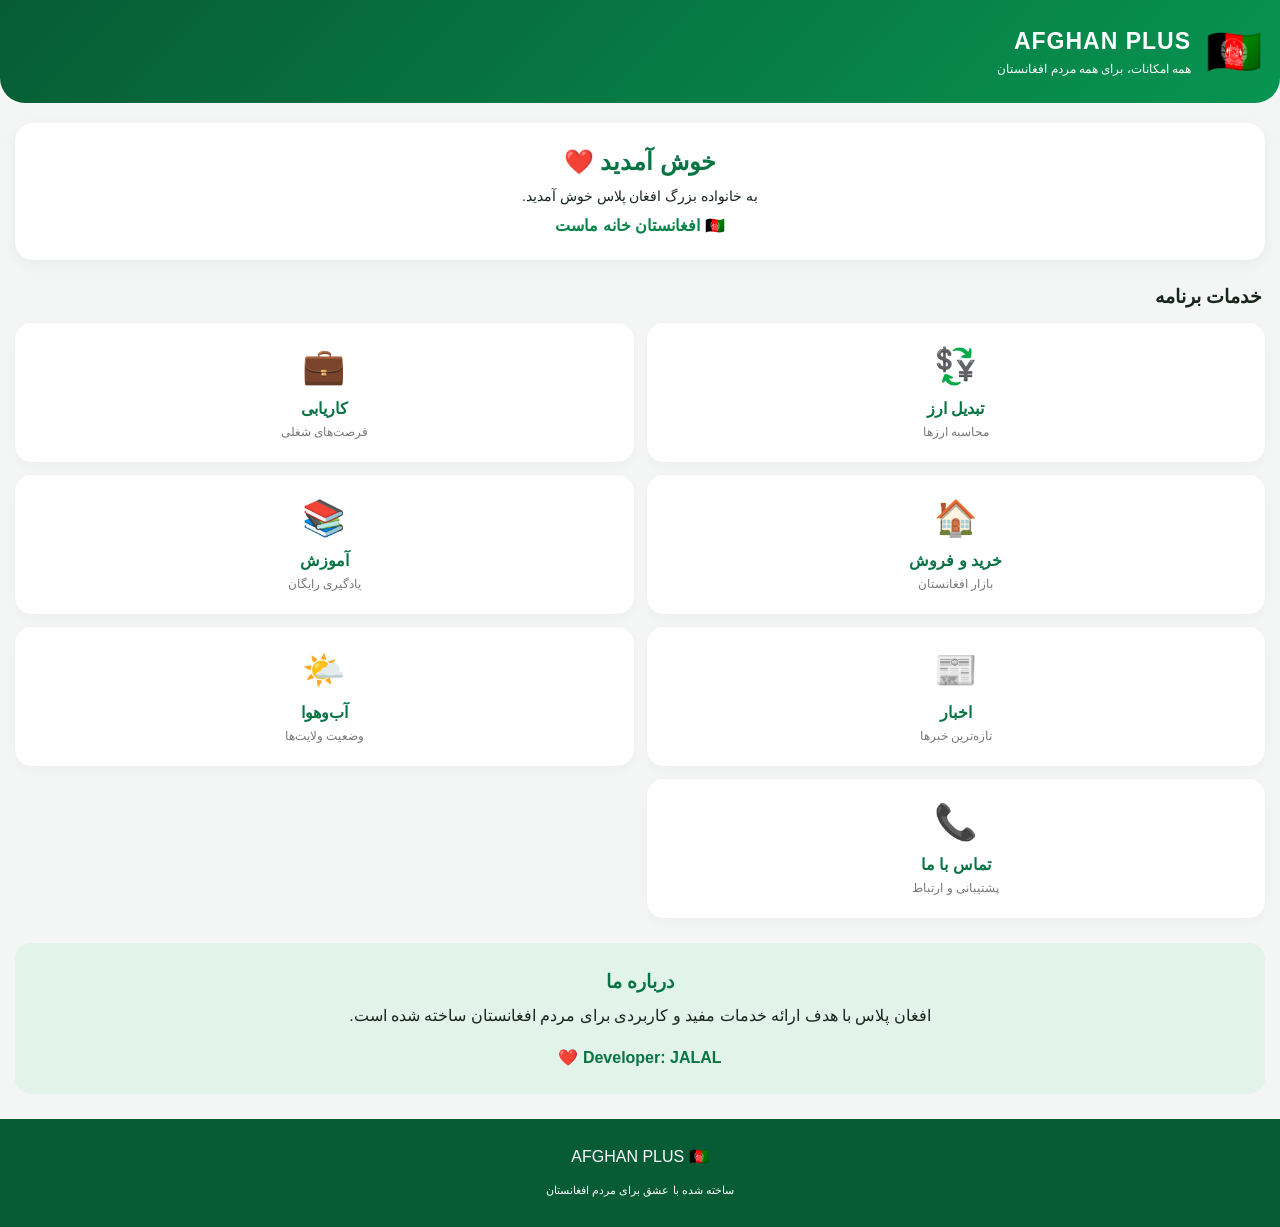
<file: index.html>
<!DOCTYPE html>
<html lang="fa" dir="rtl">
<head>
<meta charset="UTF-8">
<meta name="viewport" content="width=device-width, initial-scale=1.0">
<meta name="theme-color" content="#087443">
<meta name="description" content="افغان پلاس؛ اخبار، آب‌وهوا، تبدیل ارز، آموزش، کاریابی و بازار افغانستان.">
<link rel="manifest" href="./manifest.json">
<link rel="icon" href="./icon.svg" type="image/svg+xml">
<link rel="apple-touch-icon" href="./icon-512.png">
<title>AFGHAN PLUS</title>
<link rel="stylesheet" href="style.css">
</head>

<body>

<header>
    <div class="logo">🇦🇫</div>
    <div>
        <h1>AFGHAN PLUS</h1>
        <p>همه امکانات، برای همه مردم افغانستان</p>
    </div>
</header>

<section class="welcome">
    <h2>خوش آمدید ❤️</h2>
    <p>به خانواده بزرگ افغان پلاس خوش آمدید.</p>
    <span>🇦🇫 افغانستان خانه ماست</span>
</section>

<h3 class="section-title">خدمات برنامه</h3>

<div class="grid">

    <div class="card" onclick="openPage('currency')">
        <span>💱</span>
        <h3>تبدیل ارز</h3>
        <p>محاسبه ارزها</p>
    </div>

    <div class="card" onclick="openPage('jobs')">
        <span>💼</span>
        <h3>کاریابی</h3>
        <p>فرصت‌های شغلی</p>
    </div>

    <div class="card" onclick="openPage('market')">
        <span>🏠</span>
        <h3>خرید و فروش</h3>
        <p>بازار افغانستان</p>
    </div>

    <div class="card" onclick="openPage('education')">
        <span>📚</span>
        <h3>آموزش</h3>
        <p>یادگیری رایگان</p>
    </div>

    <div class="card" onclick="openPage('news')">
        <span>📰</span>
        <h3>اخبار</h3>
        <p>تازه‌ترین خبرها</p>
    </div>

    <div class="card" onclick="openPage('weather')">
        <span>🌤️</span>
        <h3>آب‌وهوا</h3>
        <p>وضعیت ولایت‌ها</p>
    </div>

    <div class="card" onclick="openPage('contact')">
        <span>📞</span>
        <h3>تماس با ما</h3>
        <p>پشتیبانی و ارتباط</p>
    </div>
</div>

<section class="about">
    <h3>درباره ما</h3>
    <p>
        افغان پلاس با هدف ارائه خدمات مفید و کاربردی
        برای مردم افغانستان ساخته شده است.
    </p>
    <p class="developer">Developer: JALAL ❤️</p>
</section>

<footer>
    <p>AFGHAN PLUS 🇦🇫</p>
    <small>ساخته شده با عشق برای مردم افغانستان</small>
</footer>

<script src="app.js"></script>

<script>
if ("serviceWorker" in navigator) {
    window.addEventListener("load", function () {
        navigator.serviceWorker.register("./sw.js")
            .then(function (registration) {
                console.log("Service Worker registered:", registration.scope);
            })
            .catch(function (error) {
                console.error("Service Worker registration failed:", error);
            });
    });
}
</script>

</body>
</html>
</file>
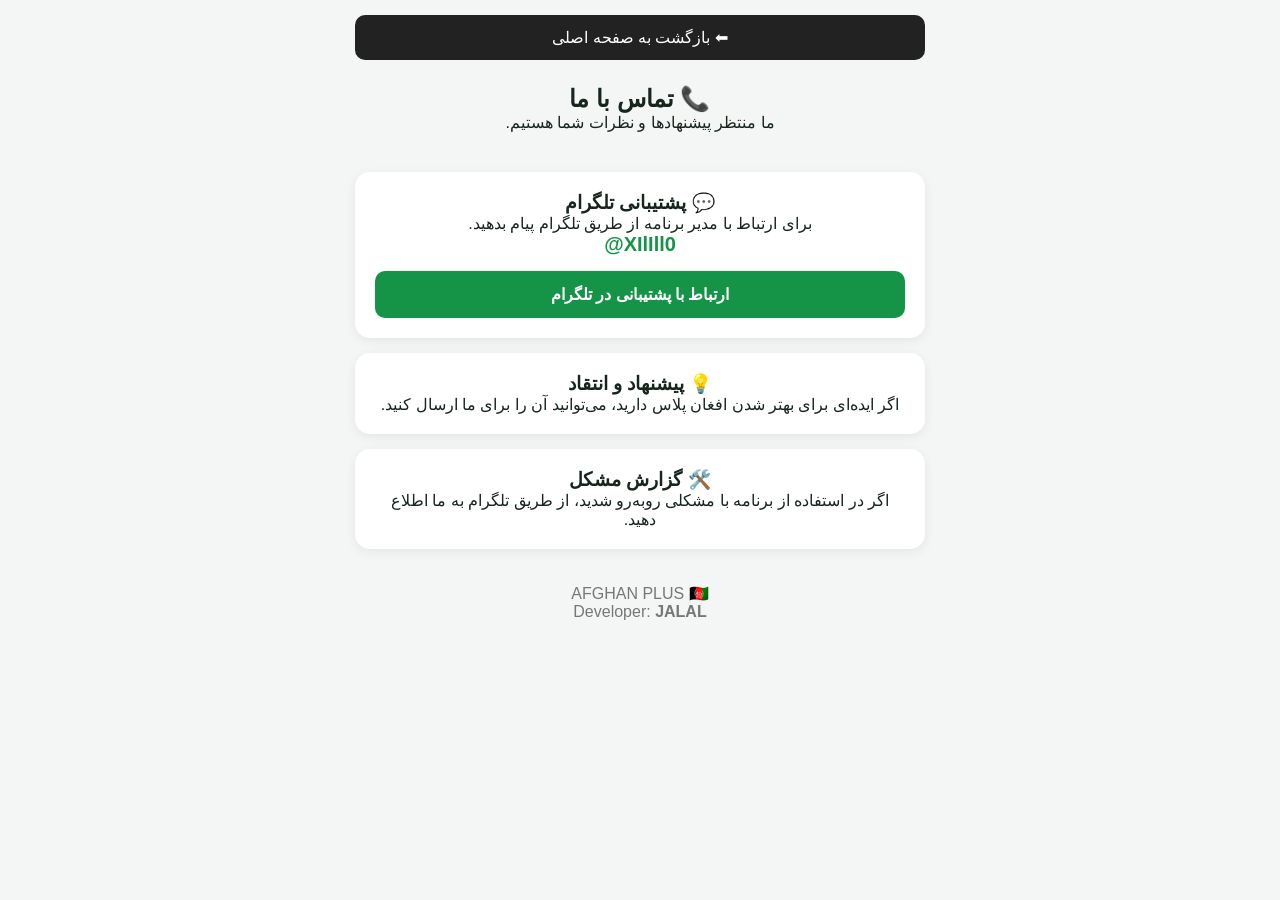
<file: contact.html>
<!DOCTYPE html>
<html lang="fa" dir="rtl">
<head>
<meta charset="UTF-8">
<meta name="viewport" content="width=device-width, initial-scale=1.0">
<title>تماس با ما | AFGHAN PLUS</title>
<link rel="stylesheet" href="style.css">

<style>
.container {
    max-width: 600px;
    margin: auto;
    padding: 15px;
}
.back {
    display: block;
    background: #222;
    color: white;
    text-align: center;
    padding: 13px;
    border-radius: 10px;
    text-decoration: none;
}
.header {
    text-align: center;
    padding: 25px 10px;
}
.box {
    background: white;
    padding: 20px;
    margin: 15px 0;
    border-radius: 15px;
    box-shadow: 0 3px 12px #0001;
    text-align: center;
}
.telegram {
    display: block;
    background: #159447;
    color: white;
    padding: 14px;
    border-radius: 10px;
    text-decoration: none;
    font-weight: bold;
    margin-top: 15px;
}
.username {
    direction: ltr;
    color: #159447;
    font-weight: bold;
    font-size: 20px;
}
.footer {
    text-align: center;
    padding: 20px;
    color: #777;
}
</style>
</head>

<body>

<div class="container">

<a href="index.html" class="back">⬅ بازگشت به صفحه اصلی</a>

<div class="header">
<h2>📞 تماس با ما</h2>
<p>ما منتظر پیشنهادها و نظرات شما هستیم.</p>
</div>

<div class="box">
<h3>💬 پشتیبانی تلگرام</h3>
<p>برای ارتباط با مدیر برنامه از طریق تلگرام پیام بدهید.</p>

<div class="username">@XIlIll0</div>

<a class="telegram"
href="https://t.me/XIlIll0"
target="_blank">
ارتباط با پشتیبانی در تلگرام
</a>
</div>

<div class="box">
<h3>💡 پیشنهاد و انتقاد</h3>
<p>
اگر ایده‌ای برای بهتر شدن افغان پلاس دارید،
می‌توانید آن را برای ما ارسال کنید.
</p>
</div>

<div class="box">
<h3>🛠️ گزارش مشکل</h3>
<p>
اگر در استفاده از برنامه با مشکلی روبه‌رو شدید،
از طریق تلگرام به ما اطلاع دهید.
</p>
</div>

<div class="footer">
<p>AFGHAN PLUS 🇦🇫</p>
<p>Developer: <b>JALAL</b></p>
</div>

</div>

</body>
</html>
</file>
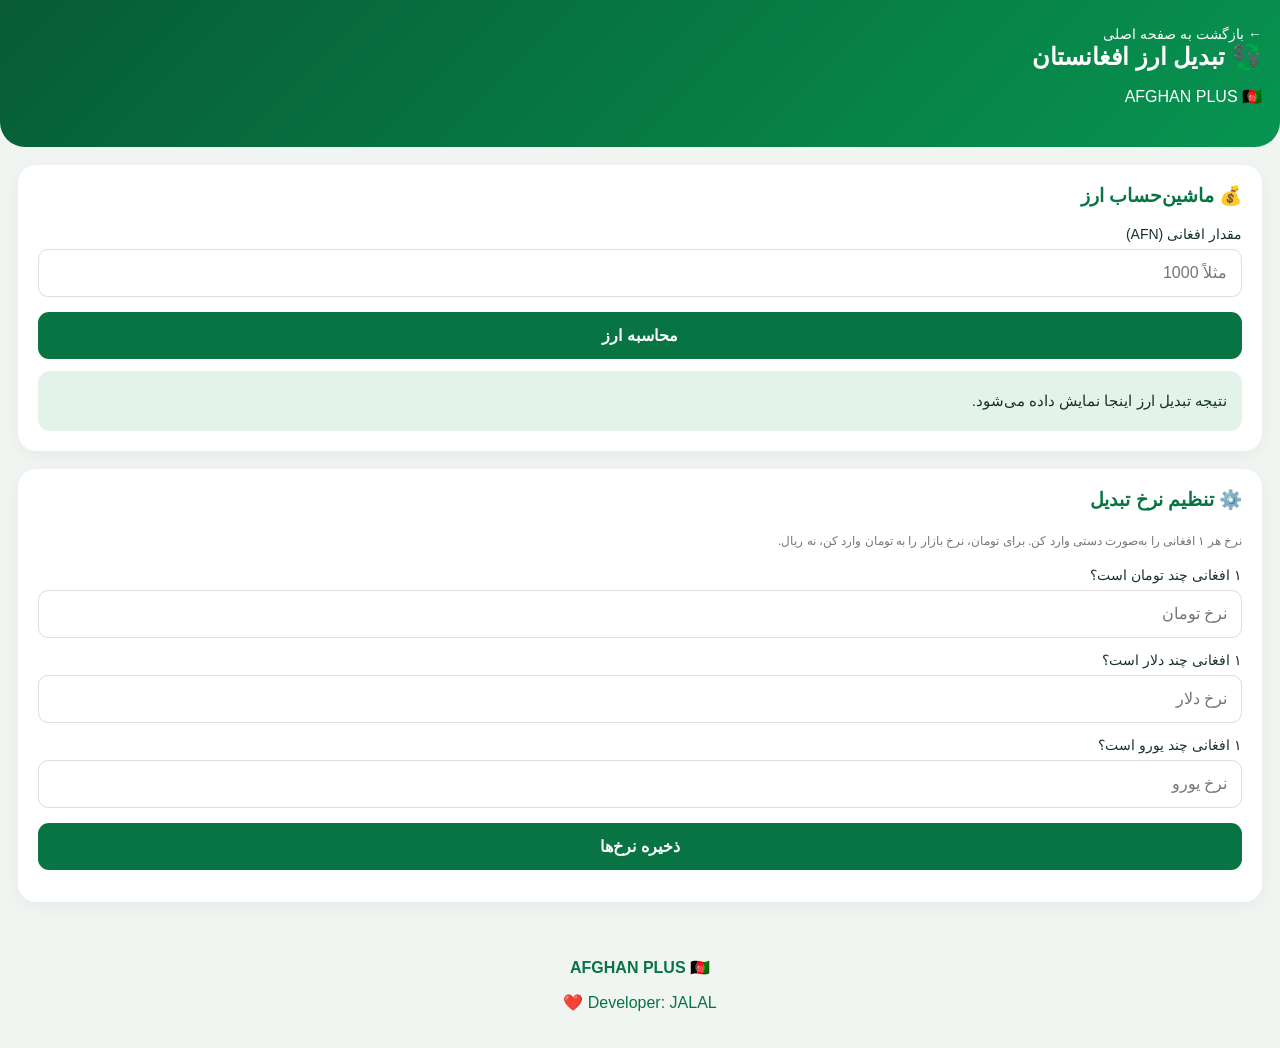
<file: currency.html>
<!DOCTYPE html>
<html lang="fa" dir="rtl">
<head>
<meta charset="UTF-8">
<meta name="viewport" content="width=device-width, initial-scale=1">
<meta name="theme-color" content="#075c35">
<title>AFGHAN PLUS - Currency</title>

<style>
* {
    box-sizing: border-box;
}

body {
    margin: 0;
    background: #f1f5f2;
    font-family: sans-serif;
    color: #183326;
}

header {
    background: linear-gradient(135deg,#075c35,#079451);
    color: white;
    padding: 25px 18px;
    border-radius: 0 0 25px 25px;
}

header h2 {
    margin: 0 0 8px;
}

.back {
    color: white;
    text-decoration: none;
    font-size: 14px;
}

.container {
    padding: 18px;
}

.box {
    background: white;
    padding: 20px;
    border-radius: 18px;
    margin-bottom: 18px;
    box-shadow: 0 4px 15px #0000000b;
}

h3 {
    color: #087443;
    margin-top: 0;
}

label {
    display: block;
    margin: 14px 0 7px;
    font-size: 14px;
}

input {
    width: 100%;
    padding: 14px;
    border: 1px solid #ddd;
    border-radius: 10px;
    font-size: 16px;
    outline: none;
}

input:focus {
    border-color: #079451;
}

button {
    width: 100%;
    padding: 14px;
    margin-top: 15px;
    background: #087443;
    color: white;
    border: none;
    border-radius: 11px;
    font-size: 16px;
    font-weight: bold;
}

.result {
    background: #e3f3e9;
    padding: 15px;
    border-radius: 12px;
    margin-top: 12px;
    line-height: 2;
    font-size: 15px;
}

.note {
    font-size: 12px;
    color: #777;
    line-height: 2;
}

footer {
    text-align: center;
    padding: 20px;
    color: #087443;
}
</style>
</head>

<body>

<header>
    <a href="index.html" class="back">← بازگشت به صفحه اصلی</a>
    <h2>💱 تبدیل ارز افغانستان</h2>
    <p>AFGHAN PLUS 🇦🇫</p>
</header>

<div class="container">

<div class="box">
    <h3>💰 ماشین‌حساب ارز</h3>

    <label>مقدار افغانی (AFN)</label>
    <input id="amount" type="number" placeholder="مثلاً 1000" min="0">

    <button onclick="convert()">محاسبه ارز</button>

    <div class="result" id="result">
        نتیجه تبدیل ارز اینجا نمایش داده می‌شود.
    </div>
</div>

<div class="box">
    <h3>⚙️ تنظیم نرخ تبدیل</h3>

    <p class="note">
    نرخ هر ۱ افغانی را به‌صورت دستی وارد کن.
    برای تومان، نرخ بازار را به تومان وارد کن، نه ریال.
    </p>

    <label>۱ افغانی چند تومان است؟</label>
    <input id="toman" type="number" placeholder="نرخ تومان">

    <label>۱ افغانی چند دلار است؟</label>
    <input id="usd" type="number" step="any" placeholder="نرخ دلار">

    <label>۱ افغانی چند یورو است؟</label>
    <input id="eur" type="number" step="any" placeholder="نرخ یورو">

    <button onclick="saveRates()">ذخیره نرخ‌ها</button>

    <p class="note" id="status"></p>
</div>

</div>

<footer>
    <b>AFGHAN PLUS 🇦🇫</b>
    <p>Developer: JALAL ❤️</p>
</footer>

<script src="currency.js"></script>
</body>
</html>
</file>
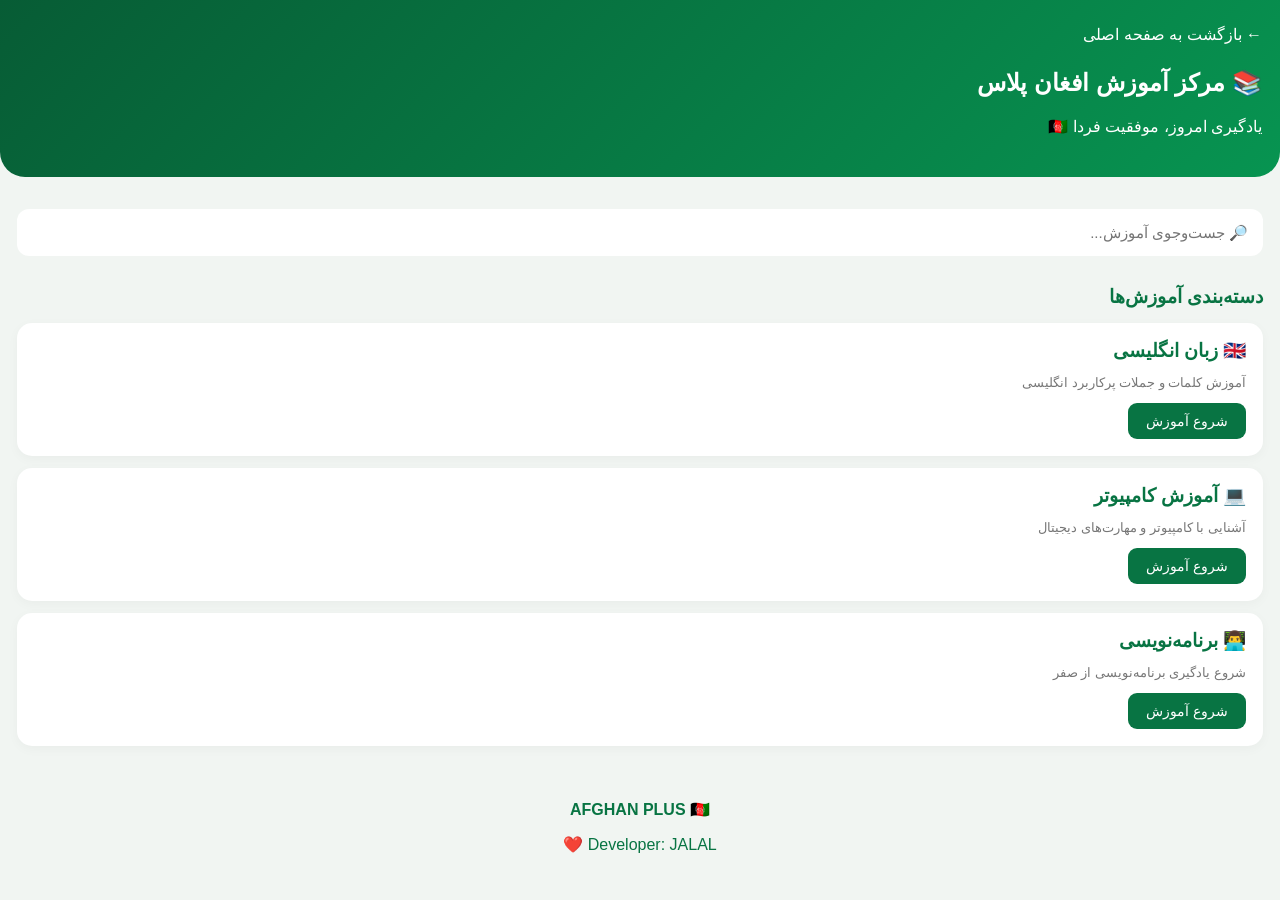
<file: education.html>
<!DOCTYPE html>
<html lang="fa" dir="rtl">
<head>
<meta charset="UTF-8">
<meta name="viewport" content="width=device-width, initial-scale=1">
<meta name="theme-color" content="#075c35">
<title>AFGHAN PLUS EDUCATION</title>
<style>
*{box-sizing:border-box}
body{margin:0;background:#f1f5f2;font-family:sans-serif;color:#183326}
header{background:linear-gradient(135deg,#075c35,#079451);color:white;padding:25px 18px;border-radius:0 0 25px 25px}
header a{color:white;text-decoration:none}
header h2{margin-top:25px}
.container{padding:17px}
.search{width:100%;padding:15px;border:0;border-radius:12px;font-size:15px;margin:15px 0;outline:none}
.title{color:#087443;margin:15px 0}
.card{background:white;padding:17px;border-radius:15px;margin-bottom:12px;box-shadow:0 3px 12px #00000009}
.card h3{color:#087443;margin:0 0 10px}
.card p{color:#777;font-size:13px}
button{background:#087443;color:white;border:0;border-radius:9px;padding:10px 18px;font-size:14px}
.lesson{display:none;background:#e2f3e9;padding:17px;border-radius:14px;margin-top:15px;line-height:2}
.lesson h3{color:#075c35}
.lesson-item{background:white;padding:12px;border-radius:10px;margin:8px 0}
footer{text-align:center;color:#087443;padding:25px}
</style>
</head>
<body>

<header>
<a href="index.html">← بازگشت به صفحه اصلی</a>
<h2>📚 مرکز آموزش افغان پلاس</h2>
<p>یادگیری امروز، موفقیت فردا 🇦🇫</p>
</header>

<div class="container">

<input class="search" id="search" placeholder="🔎 جست‌وجوی آموزش...">

<h3 class="title">دسته‌بندی آموزش‌ها</h3>

<div class="card">
<h3>🇬🇧 زبان انگلیسی</h3>
<p>آموزش کلمات و جملات پرکاربرد انگلیسی</p>
<button onclick="showLesson('english')">شروع آموزش</button>
</div>

<div class="card">
<h3>💻 آموزش کامپیوتر</h3>
<p>آشنایی با کامپیوتر و مهارت‌های دیجیتال</p>
<button onclick="showLesson('computer')">شروع آموزش</button>
</div>

<div class="card">
<h3>👨‍💻 برنامه‌نویسی</h3>
<p>شروع یادگیری برنامه‌نویسی از صفر</p>
<button onclick="showLesson('coding')">شروع آموزش</button>
</div>

<div id="english" class="lesson">
<h3>🇬🇧 درس اول زبان انگلیسی</h3>
<div class="lesson-item">Hello = سلام</div>
<div class="lesson-item">Good morning = صبح بخیر</div>
<div class="lesson-item">How are you? = حالت چطور است؟</div>
<div class="lesson-item">Thank you = تشکر</div>
<div class="lesson-item">Welcome = خوش آمدید</div>
<div class="lesson-item">Goodbye = خداحافظ</div>
<div class="lesson-item">My name is Jalal = نام من جلال است</div>
</div>

<div id="computer" class="lesson">
<h3>💻 درس اول کامپیوتر</h3>
<div class="lesson-item">CPU = پردازنده مرکزی</div>
<div class="lesson-item">RAM = حافظه موقت</div>
<div class="lesson-item">Keyboard = صفحه کلید</div>
<div class="lesson-item">Mouse = ماوس</div>
<div class="lesson-item">Monitor = نمایشگر</div>
<div class="lesson-item">Internet = اینترنت</div>
</div>

<div id="coding" class="lesson">
<h3>👨‍💻 درس اول برنامه‌نویسی</h3>
<div class="lesson-item">HTML = ساختار صفحات وب</div>
<div class="lesson-item">CSS = طراحی صفحات وب</div>
<div class="lesson-item">JavaScript = برنامه‌نویسی صفحات وب</div>
<div class="lesson-item">Python = زبان برنامه‌نویسی پایتون</div>
<div class="lesson-item">Android = سیستم‌عامل اندروید</div>
</div>

</div>

<footer>
<b>AFGHAN PLUS 🇦🇫</b>
<p>Developer: JALAL ❤️</p>
</footer>

<script src="education.js"></script>
</body>
</html>
</file>
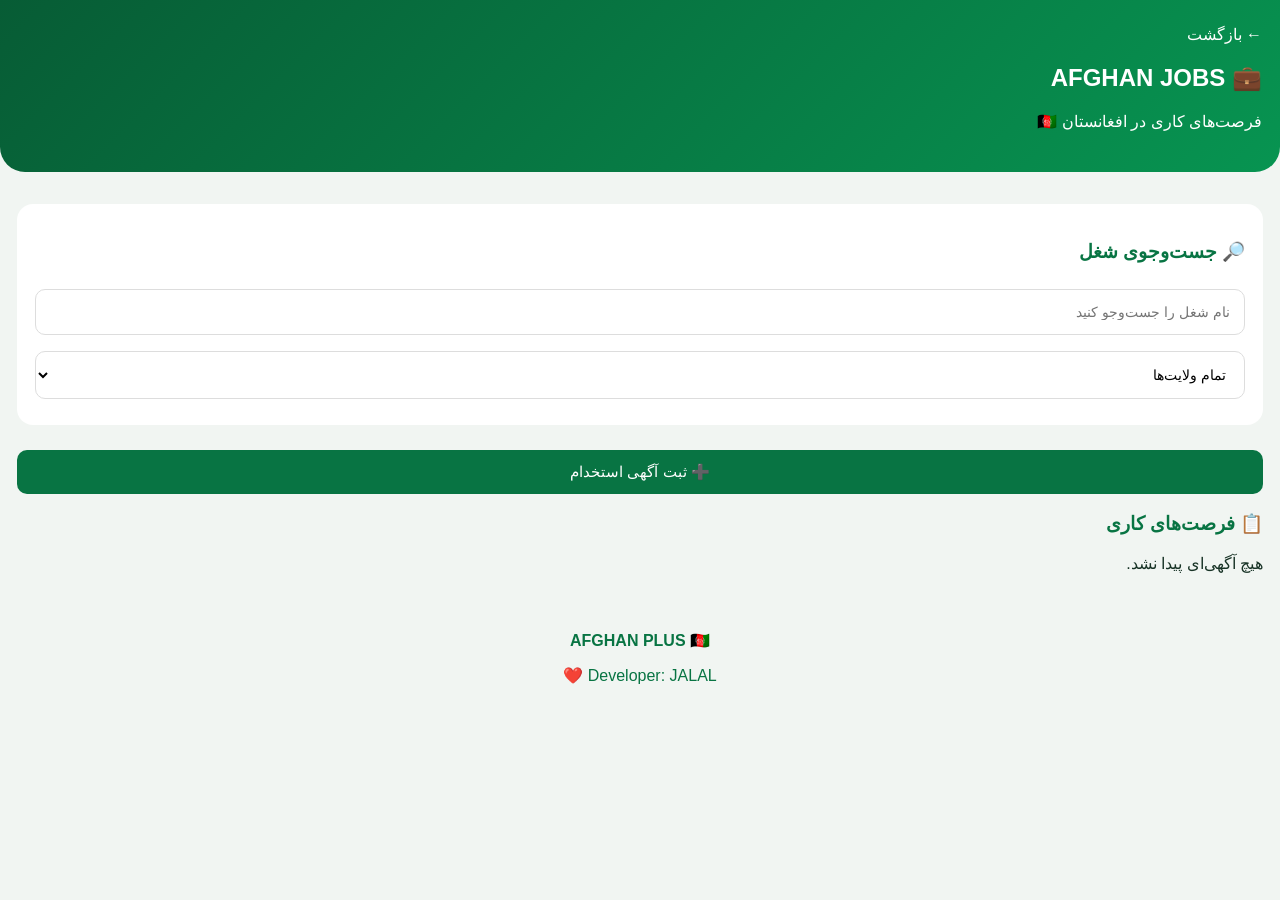
<file: jobs.html>
<!DOCTYPE html>
<html lang="fa" dir="rtl">
<head>
<meta charset="UTF-8">
<meta name="viewport" content="width=device-width, initial-scale=1">
<meta name="theme-color" content="#075c35">
<title>AFGHAN JOBS</title>

<style>
*{box-sizing:border-box}
body{margin:0;background:#f1f5f2;font-family:sans-serif;color:#183326}
header{background:linear-gradient(135deg,#075c35,#079451);color:white;padding:25px 18px;border-radius:0 0 25px 25px}
header a{color:white;text-decoration:none}
.container{padding:17px}
input,textarea,select{width:100%;padding:14px;margin:8px 0;border:1px solid #ddd;border-radius:10px;font-size:14px;background:white}
button{background:#087443;color:white;border:0;border-radius:10px;padding:13px;width:100%;font-size:15px;margin-top:10px}
.box{background:white;padding:18px;border-radius:16px;margin:15px 0}
.job{background:white;padding:17px;border-radius:15px;margin:12px 0;box-shadow:0 3px 12px #00000009}
.job h3{color:#087443}
.job p{font-size:13px;line-height:1.8;color:#666}
.title{color:#087443}
.badge{background:#e2f3e9;color:#087443;padding:5px 10px;border-radius:15px;font-size:12px}
small{color:#777}
#form{display:none}
footer{text-align:center;padding:25px;color:#087443}
</style>
</head>

<body>

<header>
<a href="index.html">← بازگشت</a>
<h2>💼 AFGHAN JOBS</h2>
<p>فرصت‌های کاری در افغانستان 🇦🇫</p>
</header>

<div class="container">

<div class="box">
<h3 class="title">🔎 جست‌وجوی شغل</h3>
<input id="search" placeholder="نام شغل را جست‌وجو کنید">
<select id="province">
<option value="">تمام ولایت‌ها</option>
<option>کابل</option>
<option>هرات</option>
<option>مزار شریف</option>
<option>قندهار</option>
<option>ننگرهار</option>
<option>بلخ</option>
<option>بامیان</option>
<option>غزنی</option>
</select>
</div>

<button onclick="toggleForm()">➕ ثبت آگهی استخدام</button>

<div id="form" class="box">
<h3 class="title">ثبت آگهی جدید</h3>

<input id="jobTitle" placeholder="عنوان شغل">

<input id="company" placeholder="نام شرکت یا کارفرما">

<select id="city">
<option value="">انتخاب ولایت</option>
<option>کابل</option>
<option>هرات</option>
<option>مزار شریف</option>
<option>قندهار</option>
<option>ننگرهار</option>
<option>بلخ</option>
<option>بامیان</option>
<option>غزنی</option>
</select>

<select id="type">
<option>تمام وقت</option>
<option>نیمه وقت</option>
<option>دورکاری</option>
</select>

<textarea id="description" placeholder="توضیحات شغل"></textarea>

<button onclick="addJob()">ثبت آگهی</button>
</div>

<h3 class="title">📋 فرصت‌های کاری</h3>

<div id="jobsList"></div>

</div>

<footer>
<b>AFGHAN PLUS 🇦🇫</b>
<p>Developer: JALAL ❤️</p>
</footer>

<script src="jobs.js"></script>
</body>
</html>
</file>
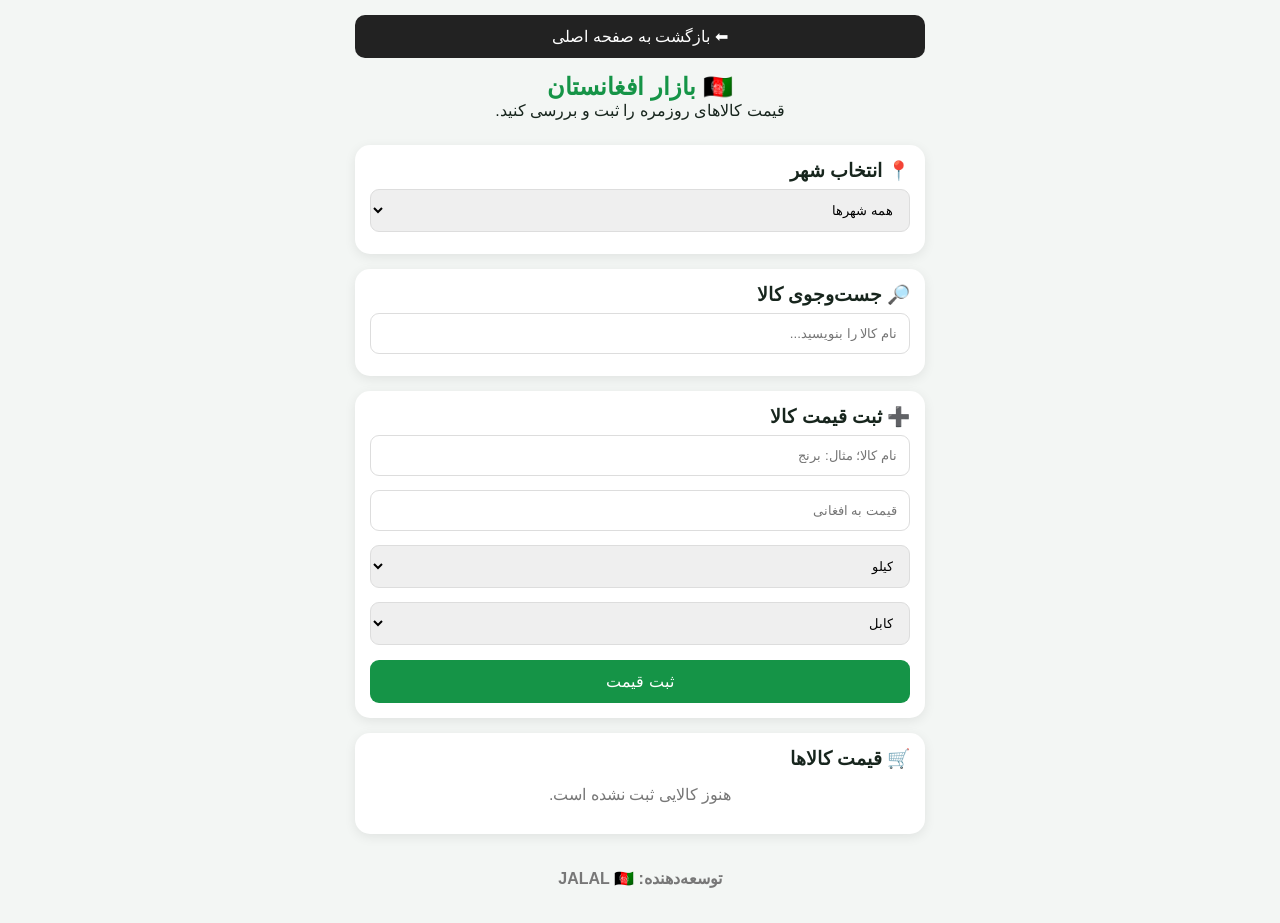
<file: market.html>
<!DOCTYPE html>
<html lang="fa" dir="rtl">
<head>
    <meta charset="UTF-8">
    <meta name="viewport" content="width=device-width, initial-scale=1.0">
    <title>بازار افغانستان | AFGHAN PLUS</title>
    <link rel="stylesheet" href="style.css">

    <style>
        .market-container {
            max-width: 600px;
            margin: auto;
            padding: 15px;
        }

        .market-header {
            text-align: center;
            margin: 15px 0 25px;
        }

        .market-header h2 {
            color: #159447;
        }

        .market-box {
            background: white;
            padding: 15px;
            margin-bottom: 15px;
            border-radius: 15px;
            box-shadow: 0 3px 12px rgba(0,0,0,0.08);
        }

        .market-box h3 {
            margin-top: 0;
        }

        .market-box input,
        .market-box select {
            width: 100%;
            padding: 12px;
            margin: 7px 0;
            border: 1px solid #ddd;
            border-radius: 9px;
            box-sizing: border-box;
        }

        .market-box button {
            width: 100%;
            padding: 12px;
            background: #159447;
            color: white;
            border: none;
            border-radius: 9px;
            font-size: 16px;
            margin-top: 8px;
        }

        .product-card {
            background: #f7f9f7;
            border: 1px solid #e5e5e5;
            border-radius: 12px;
            padding: 13px;
            margin: 10px 0;
        }

        .product-card h3 {
            margin: 0 0 8px;
        }

        .product-price {
            color: #159447;
            font-weight: bold;
        }

        .delete-btn {
            background: #d93030 !important;
            margin-top: 10px;
        }

        .back-btn {
            display: block;
            text-align: center;
            padding: 12px;
            background: #222;
            color: white;
            text-decoration: none;
            border-radius: 10px;
            margin-bottom: 15px;
        }

        .empty-message {
            text-align: center;
            color: #777;
            padding: 15px;
        }

        .developer {
            text-align: center;
            color: #777;
            padding: 20px;
        }
    </style>
</head>

<body>

<div class="market-container">

    <a href="index.html" class="back-btn">⬅ بازگشت به صفحه اصلی</a>

    <div class="market-header">
        <h2>🇦🇫 بازار افغانستان</h2>
        <p>قیمت کالاهای روزمره را ثبت و بررسی کنید.</p>
    </div>

    <div class="market-box">
        <h3>📍 انتخاب شهر</h3>

        <select id="cityFilter">
            <option value="همه شهرها">همه شهرها</option>
            <option value="کابل">کابل</option>
            <option value="هرات">هرات</option>
            <option value="مزار شریف">مزار شریف</option>
            <option value="قندهار">قندهار</option>
            <option value="ننگرهار">ننگرهار</option>
            <option value="بامیان">بامیان</option>
            <option value="غزنی">غزنی</option>
            <option value="کندز">کندز</option>
        </select>
    </div>

    <div class="market-box">
        <h3>🔎 جست‌وجوی کالا</h3>
        <input
            type="text"
            id="searchInput"
            placeholder="نام کالا را بنویسید..."
        >
    </div>

    <div class="market-box">
        <h3>➕ ثبت قیمت کالا</h3>

        <input type="text" id="productName"
               placeholder="نام کالا؛ مثال: برنج">

        <input type="number" id="productPrice"
               placeholder="قیمت به افغانی" min="0">

        <select id="productUnit">
            <option value="کیلو">کیلو</option>
            <option value="لیتر">لیتر</option>
            <option value="بوجی">بوجی</option>
            <option value="عدد">عدد</option>
            <option value="بسته">بسته</option>
        </select>

        <select id="productCity">
            <option value="کابل">کابل</option>
            <option value="هرات">هرات</option>
            <option value="مزار شریف">مزار شریف</option>
            <option value="قندهار">قندهار</option>
            <option value="ننگرهار">ننگرهار</option>
            <option value="بامیان">بامیان</option>
            <option value="غزنی">غزنی</option>
            <option value="کندز">کندز</option>
        </select>

        <button onclick="addProduct()">ثبت قیمت</button>
    </div>

    <div class="market-box">
        <h3>🛒 قیمت کالاها</h3>
        <div id="productList"></div>
    </div>

    <div class="developer">
        توسعه‌دهنده: <b>JALAL</b> 🇦🇫
    </div>

</div>

<script>
    let products = JSON.parse(
        localStorage.getItem("afghanMarketProducts") || "[]"
    );

    function saveProducts() {
        localStorage.setItem(
            "afghanMarketProducts",
            JSON.stringify(products)
        );
    }

    function addProduct() {
        const name = document.getElementById("productName").value.trim();
        const price = Number(document.getElementById("productPrice").value);
        const unit = document.getElementById("productUnit").value;
        const city = document.getElementById("productCity").value;

        if (!name || !price || price < 0) {
            alert("لطفاً نام و قیمت معتبر کالا را وارد کنید.");
            return;
        }

        products.unshift({
            id: Date.now(),
            name: name,
            price: price,
            unit: unit,
            city: city
        });

        saveProducts();

        document.getElementById("productName").value = "";
        document.getElementById("productPrice").value = "";

        showProducts();
        alert("قیمت کالا ثبت شد!");
    }

    function deleteProduct(id) {
        if (!confirm("آیا از حذف این کالا مطمئن هستید؟")) return;

        products = products.filter(p => p.id !== id);
        saveProducts();
        showProducts();
    }

    function showProducts() {
        const list = document.getElementById("productList");
        const city = document.getElementById("cityFilter").value;
        const search = document.getElementById("searchInput")
            .value.trim().toLowerCase();

        const filtered = products.filter(p => {
            const cityMatch =
                city === "همه شهرها" || p.city === city;

            const searchMatch =
                p.name.toLowerCase().includes(search);

            return cityMatch && searchMatch;
        });

        list.innerHTML = "";

        if (filtered.length === 0) {
            list.innerHTML =
                '<p class="empty-message">هنوز کالایی ثبت نشده است.</p>';
            return;
        }

        filtered.forEach(p => {
            const card = document.createElement("div");
            card.className = "product-card";

            const title = document.createElement("h3");
            title.textContent = "📦 " + p.name;

            const price = document.createElement("p");
            price.className = "product-price";
            price.textContent = p.price.toLocaleString("en-US") +
                " افغانی / " + p.unit;

            const location = document.createElement("p");
            location.textContent = "📍 شهر: " + p.city;

            const button = document.createElement("button");
            button.className = "delete-btn";
            button.textContent = "حذف کالا";
            button.onclick = () => deleteProduct(p.id);

            card.append(title, price, location, button);
            list.appendChild(card);
        });
    }

    document.getElementById("cityFilter")
        .addEventListener("change", showProducts);

    document.getElementById("searchInput")
        .addEventListener("input", showProducts);

    showProducts();
</script>

</body>
</html>
</file>
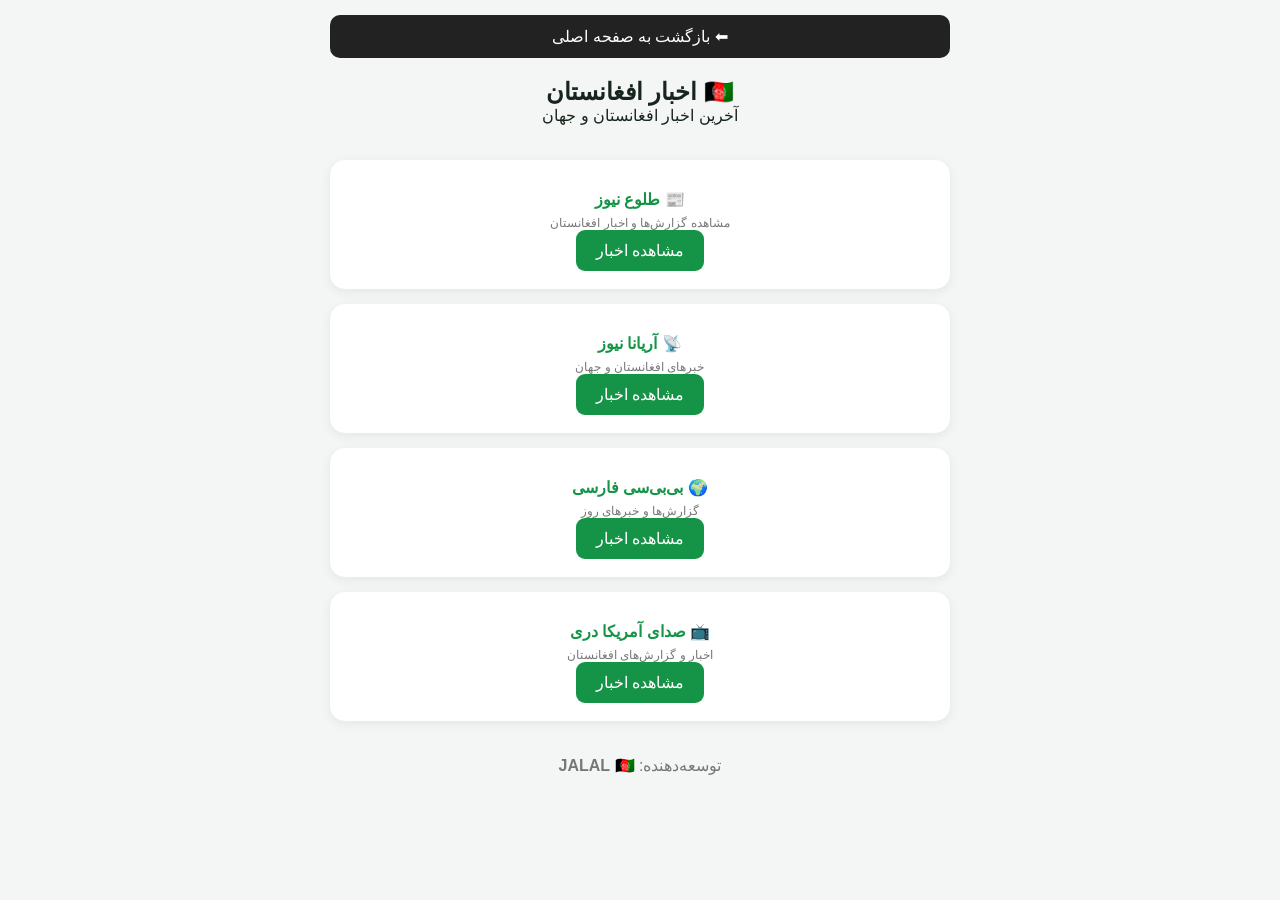
<file: news.html>
<!DOCTYPE html>
<html lang="fa" dir="rtl">
<head>
<meta charset="UTF-8">
<meta name="viewport" content="width=device-width, initial-scale=1.0">
<title>اخبار افغانستان | AFGHAN PLUS</title>
<link rel="stylesheet" href="style.css">
<style>
.container{max-width:650px;margin:auto;padding:15px}
.header{text-align:center;padding:20px}
.card{background:white;padding:18px;margin:15px 0;border-radius:15px;box-shadow:0 3px 12px #0001}
.card h3{color:#159447}
.card a{display:inline-block;background:#159447;color:white;text-decoration:none;padding:11px 20px;border-radius:9px}
.back{display:block;text-align:center;background:#222;color:white;padding:12px;border-radius:10px;text-decoration:none}
.footer{text-align:center;padding:20px;color:#777}
</style>
</head>
<body>
<div class="container">

<a class="back" href="index.html">⬅ بازگشت به صفحه اصلی</a>

<div class="header">
<h2>🇦🇫 اخبار افغانستان</h2>
<p>آخرین اخبار افغانستان و جهان</p>
</div>

<div class="card">
<h3>📰 طلوع نیوز</h3>
<p>مشاهده گزارش‌ها و اخبار افغانستان</p>
<a href="https://tolonews.com/" target="_blank">مشاهده اخبار</a>
</div>

<div class="card">
<h3>📡 آریانا نیوز</h3>
<p>خبرهای افغانستان و جهان</p>
<a href="https://ariananews.af/" target="_blank">مشاهده اخبار</a>
</div>

<div class="card">
<h3>🌍 بی‌بی‌سی فارسی</h3>
<p>گزارش‌ها و خبرهای روز</p>
<a href="https://www.bbc.com/persian" target="_blank">مشاهده اخبار</a>
</div>

<div class="card">
<h3>📺 صدای آمریکا دری</h3>
<p>اخبار و گزارش‌های افغانستان</p>
<a href="https://www.darivoa.com/" target="_blank">مشاهده اخبار</a>
</div>

<div class="footer">
توسعه‌دهنده: <b>JALAL</b> 🇦🇫
</div>

</div>
</body>
</html>
</file>
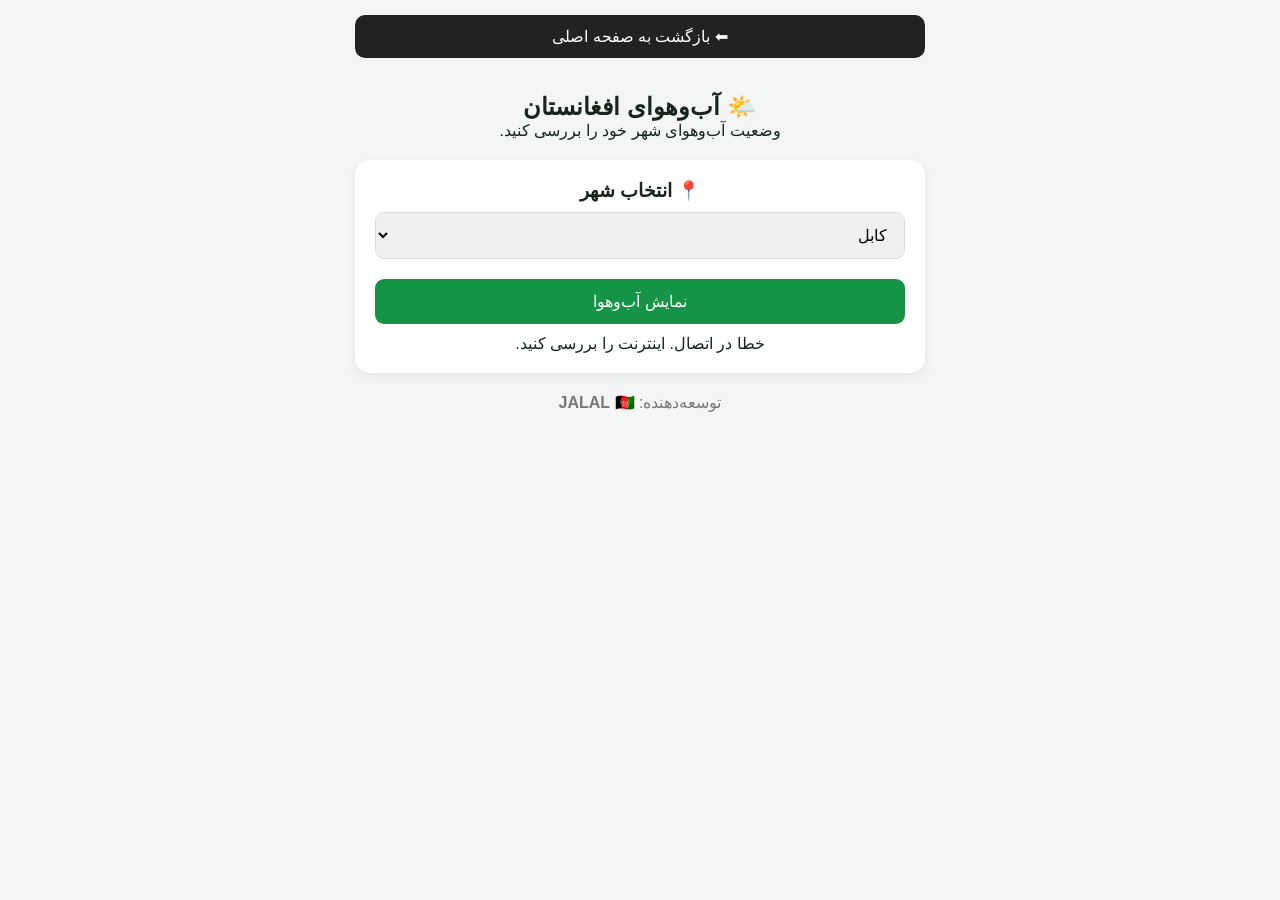
<file: weather.html>
<!DOCTYPE html>
<html lang="fa" dir="rtl">
<head>
<meta charset="UTF-8">
<meta name="viewport" content="width=device-width, initial-scale=1.0">
<title>آب‌وهوای افغانستان | AFGHAN PLUS</title>
<link rel="stylesheet" href="style.css">
<style>
.container{max-width:600px;margin:auto;padding:15px}
.header{text-align:center;padding:20px}
.box{background:white;padding:20px;border-radius:15px;box-shadow:0 3px 12px #0001;text-align:center}
select,button{width:100%;padding:13px;margin:10px 0;border:1px solid #ddd;border-radius:9px;font-size:16px}
button{background:#159447;color:white;border:0}
.back{display:block;text-align:center;background:#222;color:white;padding:12px;border-radius:10px;text-decoration:none;margin-bottom:15px}
.temp{font-size:48px;color:#159447;font-weight:bold;margin:15px}
.info{background:#f1f7f1;padding:15px;border-radius:10px;margin:8px}
.footer{text-align:center;padding:20px;color:#777}
</style>
</head>
<body>
<div class="container">

<a class="back" href="index.html">⬅ بازگشت به صفحه اصلی</a>

<div class="header">
<h2>🌤️ آب‌وهوای افغانستان</h2>
<p>وضعیت آب‌وهوای شهر خود را بررسی کنید.</p>
</div>

<div class="box">
<h3>📍 انتخاب شهر</h3>

<select id="city">
<option value="34.5553,69.2075">کابل</option>
<option value="34.3529,62.2040">هرات</option>
<option value="36.7090,67.1109">مزار شریف</option>
<option value="31.6289,65.7372">قندهار</option>
<option value="34.4253,70.4500">جلال‌آباد</option>
<option value="36.7280,68.8680">کندز</option>
<option value="33.5539,68.4200">غزنی</option>
<option value="34.8216,67.8273">بامیان</option>
</select>

<button onclick="getWeather()">نمایش آب‌وهوا</button>

<p id="status">برای دریافت اطلاعات، شهر را انتخاب کنید.</p>

<div id="result" style="display:none">
<div class="temp" id="temperature">--°C</div>
<h3 id="description">وضعیت هوا</h3>
<div class="info">💧 رطوبت: <b id="humidity">--</b></div>
<div class="info">💨 سرعت باد: <b id="wind">--</b></div>
</div>
</div>

<div class="footer">
توسعه‌دهنده: <b>JALAL</b> 🇦🇫
</div>
</div>

<script>
const descriptions = {
0:"آسمان صاف ☀️",
1:"کمی صاف 🌤️",
2:"نیمه ابری ⛅",
3:"ابری ☁️",
45:"مه آلود 🌫️",
48:"مه آلود 🌫️",
51:"باران ریز 🌦️",
53:"باران ریز 🌦️",
55:"باران ریز 🌧️",
61:"بارانی 🌧️",
63:"بارانی 🌧️",
65:"باران شدید 🌧️",
71:"برف ❄️",
73:"برف ❄️",
75:"برف شدید ❄️",
80:"رگبار 🌦️",
81:"رگبار 🌧️",
82:"رگبار شدید 🌧️",
95:"رعد و برق ⛈️"
};

async function getWeather() {
    const status = document.getElementById("status");
    const result = document.getElementById("result");
    const coords = document.getElementById("city").value.split(",");

    status.textContent = "در حال دریافت اطلاعات...";
    result.style.display = "none";

    try {
        const url = "https://api.open-meteo.com/v1/forecast?latitude="
        + coords[0] + "&longitude=" + coords[1]
        + "&current=temperature_2m,relative_humidity_2m,weather_code,wind_speed_10m&timezone=Asia%2FKabul";

        const response = await fetch(url);
        if (!response.ok) throw new Error("Network error");

        const data = await response.json();
        const current = data.current;

        document.getElementById("temperature").textContent =
            Math.round(current.temperature_2m) + "°C";

        document.getElementById("description").textContent =
            descriptions[current.weather_code] || "وضعیت هوا";

        document.getElementById("humidity").textContent =
            current.relative_humidity_2m + "%";

        document.getElementById("wind").textContent =
            current.wind_speed_10m + " km/h";

        result.style.display = "block";
        status.textContent = "اطلاعات آب‌وهوا دریافت شد.";
    } catch (error) {
        status.textContent = "خطا در اتصال. اینترنت را بررسی کنید.";
    }
}

getWeather();
</script>
</body>
</html>
</file>
<file: style.css>
* {
    margin: 0;
    padding: 0;
    box-sizing: border-box;
}

body {
    background: #f3f6f4;
    font-family: sans-serif;
    color: #17251d;
}

header {
    background: linear-gradient(135deg,#075c35,#079451);
    color: white;
    padding: 25px 18px;
    display: flex;
    align-items: center;
    gap: 15px;
    border-radius: 0 0 25px 25px;
}

.logo {
    font-size: 45px;
}

header h1 {
    font-size: 23px;
    letter-spacing: 1px;
}

header p {
    font-size: 12px;
    margin-top: 7px;
}

.welcome {
    background: white;
    margin: 20px 15px;
    padding: 25px 18px;
    border-radius: 18px;
    text-align: center;
    box-shadow: 0 4px 15px #0000000c;
}

.welcome h2 {
    color: #087443;
    margin-bottom: 12px;
}

.welcome p {
    font-size: 14px;
    margin-bottom: 12px;
}

.welcome span {
    color: #078348;
    font-weight: bold;
}

.section-title {
    margin: 25px 18px 15px;
    font-size: 19px;
}

.grid {
    display: grid;
    grid-template-columns: repeat(2,1fr);
    gap: 13px;
    padding: 0 15px;
}

.card {
    background: white;
    padding: 23px 10px;
    border-radius: 17px;
    text-align: center;
    box-shadow: 0 3px 12px #00000009;
    cursor: pointer;
    transition: 0.2s;
}

.card:active {
    transform: scale(0.95);
}

.card span {
    font-size: 35px;
}

.card h3 {
    margin: 12px 0 7px;
    color: #087443;
    font-size: 16px;
}

.card p {
    color: #777;
    font-size: 12px;
}

.about {
    margin: 25px 15px;
    background: #e2f3e9;
    padding: 20px;
    border-radius: 16px;
    text-align: center;
    line-height: 2;
}

.about h3 {
    color: #087443;
}

.developer {
    font-weight: bold;
    color: #087443;
    margin-top: 10px;
}

footer {
    background: #075c35;
    color: white;
    padding: 22px;
    text-align: center;
    line-height: 2;
}

footer small {
    font-size: 11px;
}
</file>
